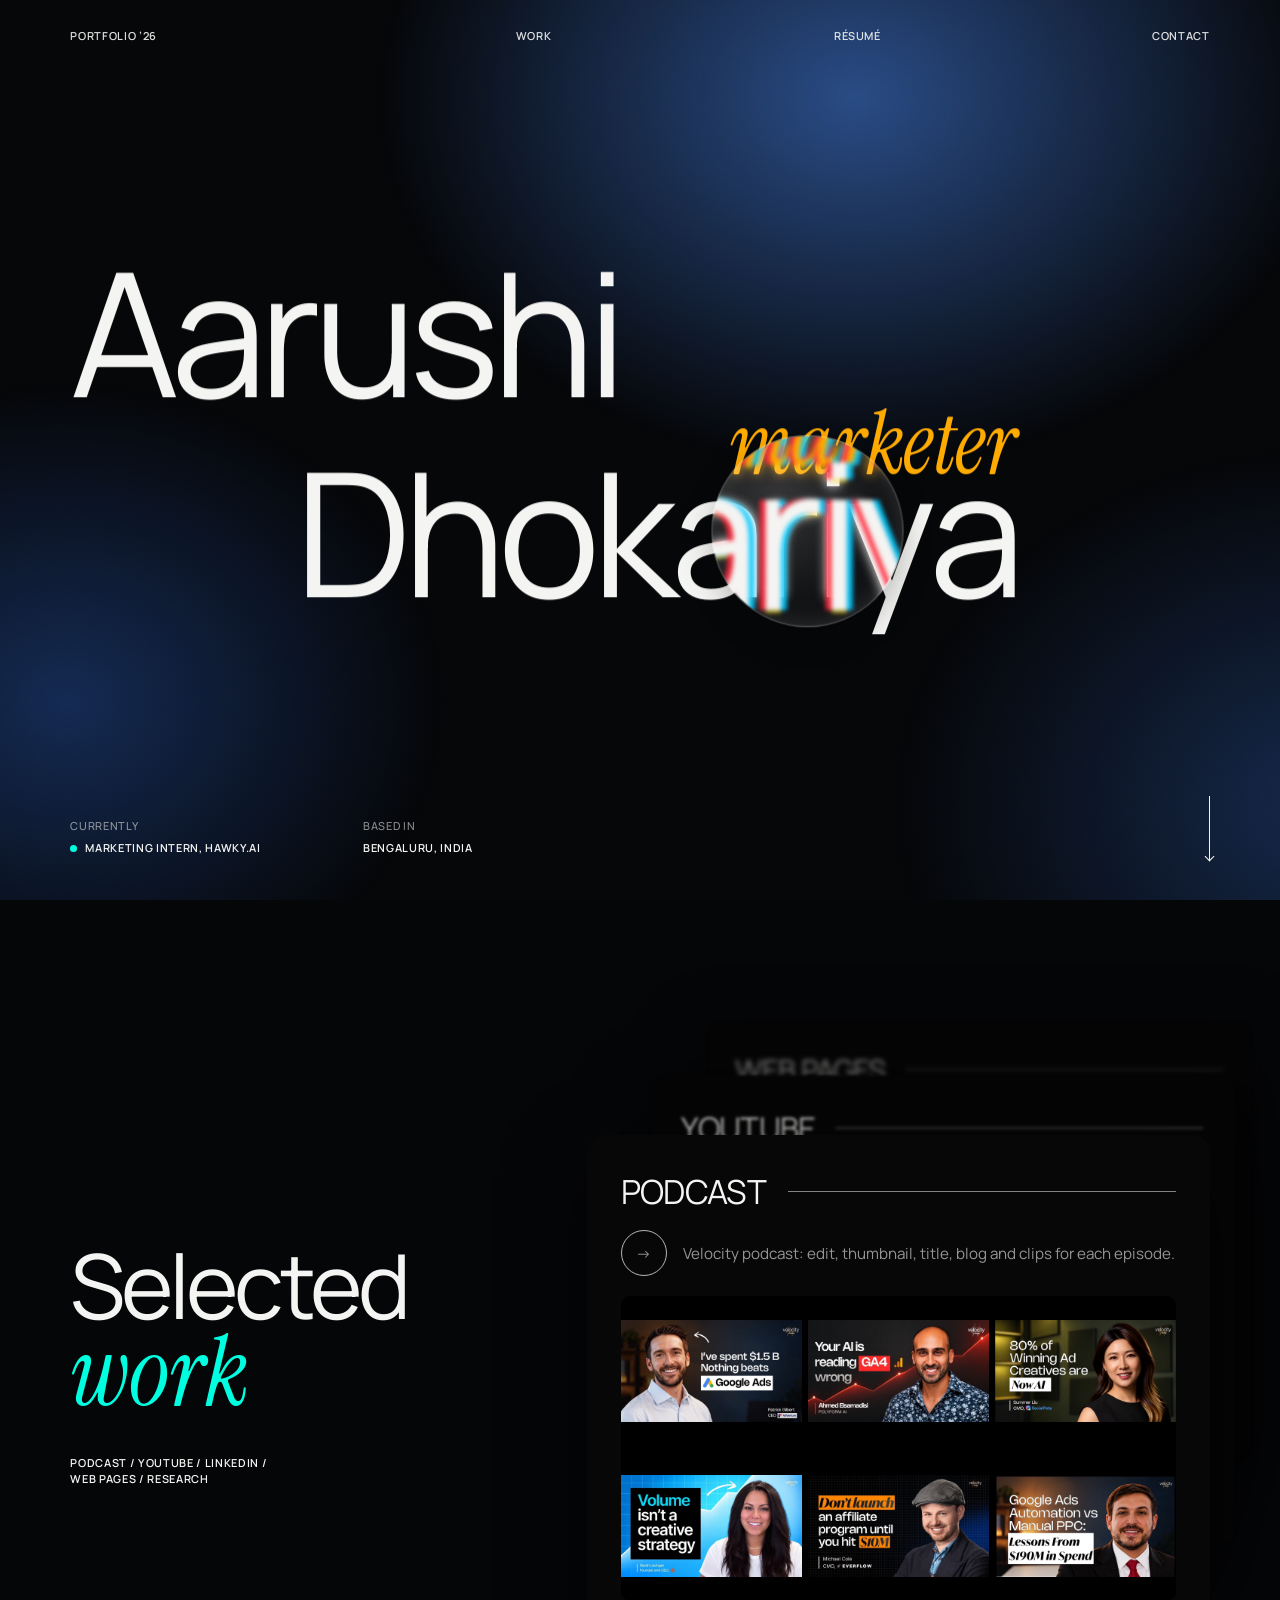
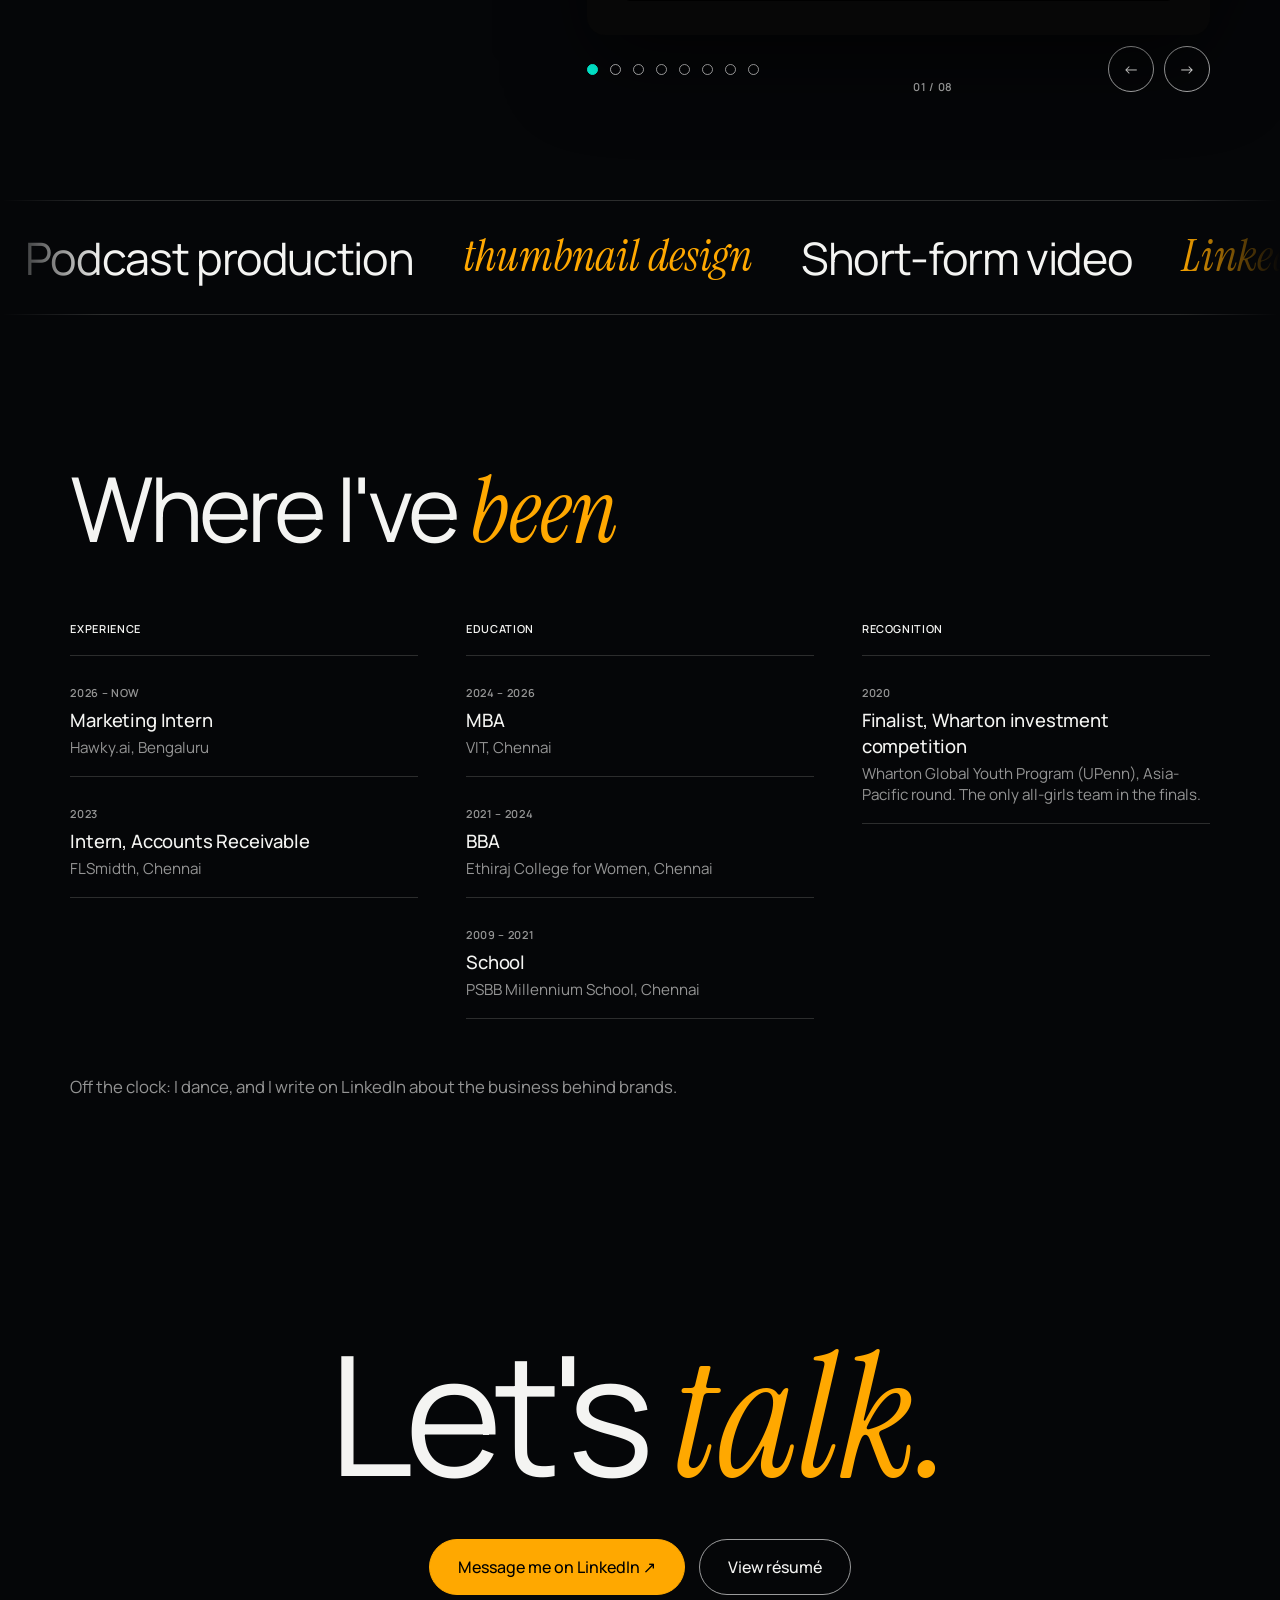
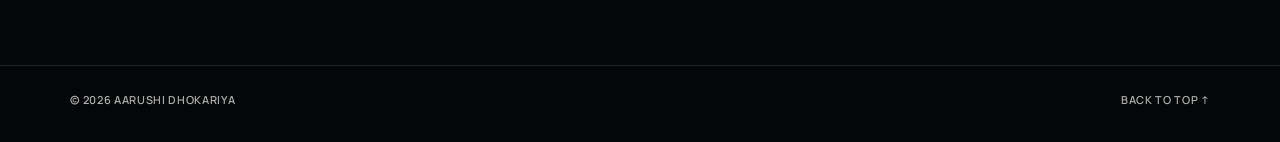
<file: index.html>
<!DOCTYPE html>
<html lang="en">
<head>
  <meta charset="UTF-8">
  <meta name="viewport" content="width=device-width, initial-scale=1">
  <title>Aarushi Dhokariya</title>
  <meta name="description" content="Aarushi Dhokariya, a marketing intern in Bengaluru: podcast editing, YouTube, LinkedIn, web pages and research.">

  <!-- Fonts: Manrope (everything) and Instrument Serif (the italic accent words) -->
  <link rel="preconnect" href="https://fonts.googleapis.com">
  <link rel="preconnect" href="https://fonts.gstatic.com" crossorigin>
  <link href="https://fonts.googleapis.com/css2?family=Instrument+Serif:ital@1&family=Manrope:wght@300;400;500;600&display=swap" rel="stylesheet">

  <link rel="stylesheet" href="home.css?v=11">
  <link rel="icon" href="favicon.svg">
</head>

<body>

  <!-- Background light (two layers) and film grain, behind / over everything -->
  <div class="bg" aria-hidden="true"><div class="bg-cool"></div><div class="bg-warm"></div></div>
  <div class="grain" aria-hidden="true"></div>

  <!-- ===== NAVIGATION ===== -->
  <nav class="nav caps">
    <a href="#top">Portfolio ’26</a>
    <a href="#work" class="hide-sm">Work</a>
    <a href="resume.pdf" target="_blank" rel="noopener">Résumé</a>
    <a href="#contact">Contact</a>
  </nav>

  <!-- ===== HERO ===== -->
  <header class="hero" id="top">
    <div class="hero-inner">
      <h1 class="hero-title" aria-label="Aarushi Dhokariya, marketer">
        <span class="l1">Aarushi</span>
        <span class="acc accent amber">marketer</span>
        <span class="l2">Dhokariya</span>
      </h1>
      <!-- The glass lens. script.js puts a copy of the headline inside and moves it. -->
      <div class="lens" aria-hidden="true"></div>
    </div>

    <div class="hero-meta caps">
      <div>
        <p class="dim">Currently</p>
        <p><span class="live" aria-hidden="true"></span>Marketing intern, Hawky.ai</p>
      </div>
      <div>
        <p class="dim">Based in</p>
        <p>Bengaluru, India</p>
      </div>
    </div>
    <a class="scroll-mark" href="#work" aria-label="Scroll to my work"></a>
  </header>

  <main>

    <!-- ===== SECOND SCREEN: who I am + my work as a deck of cards ===== -->
    <section class="intro" id="work">
      <div>
        <h2 class="statement">
          <span class="reveal">Selected</span>
          <span class="reveal"><em class="accent teal">work</em></span>
        </h2>
        <p class="caps reveal">Podcast / YouTube / LinkedIn /<br>Web pages / Research</p>
      </div>

      <div class="deck reveal" aria-roledescription="carousel" aria-label="Selected work">

        <article class="deck-card">
          <div class="deck-head"><h3>Podcast</h3></div>
          <div class="deck-sub"><a class="circle" href="https://www.youtube.com/@hawkyai-yt" target="_blank" rel="noopener" aria-label="Velocity podcast on YouTube">→</a>Velocity podcast: edit, thumbnail, title, blog and clips for each episode.</div>
          <div class="deck-media g3x2 video">
            <a href="https://www.youtube.com/watch?v=X7hH-5yyyNs"><img src="assets/video/X7hH-5yyyNs.jpg" alt="Episode thumbnail" loading="lazy"></a>
            <a href="https://www.youtube.com/watch?v=PPLJ2bIHiOg"><img src="assets/video/PPLJ2bIHiOg.jpg" alt="Episode thumbnail" loading="lazy"></a>
            <a href="https://www.youtube.com/watch?v=pWR78Hk9S2w"><img src="assets/video/pWR78Hk9S2w.jpg" alt="Episode thumbnail" loading="lazy"></a>
            <a href="https://www.youtube.com/watch?v=lQwtM91mz_w"><img src="assets/video/lQwtM91mz_w.jpg" alt="Episode thumbnail" loading="lazy"></a>
            <a href="https://www.youtube.com/watch?v=z5o97pzMB-s"><img src="assets/video/z5o97pzMB-s.jpg" alt="Episode thumbnail" loading="lazy"></a>
            <a href="https://www.youtube.com/watch?v=TB9xPEPb468"><img src="assets/video/TB9xPEPb468.jpg" alt="Episode thumbnail" loading="lazy"></a>
          </div>
        </article>

        <article class="deck-card">
          <div class="deck-head"><h3>YouTube</h3></div>
          <div class="deck-sub"><a class="circle" href="https://www.youtube.com/@hawkyai-yt" target="_blank" rel="noopener" aria-label="Hawky on YouTube">→</a>Long-form explainers: editing and thumbnails.</div>
          <div class="deck-media g2x2 video">
            <a href="https://www.youtube.com/watch?v=irZG_868924"><img src="assets/video/irZG_868924.jpg" alt="Explainer thumbnail" loading="lazy"></a>
            <a href="https://www.youtube.com/watch?v=rJ1SJPD0Wj0"><img src="assets/video/rJ1SJPD0Wj0.jpg" alt="Explainer thumbnail" loading="lazy"></a>
            <a href="https://www.youtube.com/watch?v=4BYQA5KDQRo"><img src="assets/video/4BYQA5KDQRo.jpg" alt="Explainer thumbnail" loading="lazy"></a>
            <a href="https://www.youtube.com/watch?v=Ver0SrSdpfk"><img src="assets/video/Ver0SrSdpfk.jpg" alt="Explainer thumbnail" loading="lazy"></a>
          </div>
        </article>

        <article class="deck-card">
          <div class="deck-head"><h3>Web pages</h3></div>
          <div class="deck-sub"><a class="circle" href="https://hawky.ai/solutions/performance-marketers" target="_blank" rel="noopener" aria-label="See the pages">→</a>Four solution pages on hawky.ai, one per buyer.</div>
          <div class="deck-media g2x2">
            <a href="https://hawky.ai/solutions/performance-marketers"><img src="assets/pages/performance-marketers.jpg" alt="Solution page for performance marketers" loading="lazy"></a>
            <a href="https://hawky.ai/solutions/creative-directors"><img src="assets/pages/creative-directors.jpg" alt="Solution page for creative directors" loading="lazy"></a>
            <a href="https://hawky.ai/solutions/agencies"><img src="assets/pages/agencies.jpg" alt="Solution page for agencies" loading="lazy"></a>
            <a href="https://hawky.ai/solutions/leadership"><img src="assets/pages/leadership.jpg" alt="Solution page for marketing leaders" loading="lazy"></a>
          </div>
        </article>

        <article class="deck-card">
          <div class="deck-head"><h3>LinkedIn</h3></div>
          <div class="deck-sub"><a class="circle" href="https://www.linkedin.com/company/hawky-ai/" target="_blank" rel="noopener" aria-label="Hawky on LinkedIn">→</a>Carousels and image posts for a company page.</div>
          <div class="deck-media g3">
            <a href="https://www.linkedin.com/feed/update/urn:li:activity:7516106663687290880/" target="_blank" rel="noopener"><img src="assets/linkedin/adops-1.jpg" alt="Launch carousel, first slide" loading="lazy"></a>
            <a href="https://www.linkedin.com/feed/update/urn:li:activity:7501576414987702272/" target="_blank" rel="noopener"><img src="assets/linkedin/festive.jpg" alt="Festive season offer post" loading="lazy"></a>
            <a href="https://www.linkedin.com/feed/update/urn:li:activity:7516106663687290880/" target="_blank" rel="noopener"><img src="assets/linkedin/adops-3.jpg" alt="Launch carousel, last slide" loading="lazy"></a>
          </div>
        </article>

        <article class="deck-card">
          <div class="deck-head"><h3>Brand audit</h3></div>
          <div class="deck-sub"><a class="circle" href="https://www.linkedin.com/in/aarushidhokariya/recent-activity/documents/" target="_blank" rel="noopener" aria-label="Read the audit">→</a>Typsy Beauty: a full audit of an Indian beauty brand.</div>
          <div class="deck-media g4">
            <img src="assets/typsy/1.jpg" alt="Audit cover" loading="lazy">
            <img src="assets/typsy/2.jpg" alt="Audit page" loading="lazy">
            <img src="assets/typsy/3.jpg" alt="Audit page" loading="lazy">
            <img src="assets/typsy/4.jpg" alt="Audit page" loading="lazy">
          </div>
        </article>

        <article class="deck-card">
          <div class="deck-head"><h3>Research</h3></div>
          <div class="deck-sub"><a class="circle" href="https://drive.google.com/file/d/1G_k3zlAvX55rU84u480ECEh7gORKAZzW/view" target="_blank" rel="noopener" aria-label="Read the capstone">→</a>MBA capstone: how human input alongside AI shapes what shoppers buy.</div>
          <div class="deck-media paper">
            <a href="https://drive.google.com/file/d/1G_k3zlAvX55rU84u480ECEh7gORKAZzW/view" target="_blank" rel="noopener"><img src="assets/capstone-cover.jpg" alt="Capstone title page: Human-in-the-loop AI marketing" loading="lazy"></a>
          </div>
        </article>

        <article class="deck-card">
          <div class="deck-head"><h3>Short film</h3></div>
          <div class="deck-sub"><span class="circle" aria-hidden="true">▶</span>The Proposal Paradox: co-led script, shoot and edit, and played the lead.</div>
          <div class="deck-media">
            <button class="film" data-drive="1wW77gOm4H5JNKR4s7KCu2Ef2s9oa4wd_" aria-label="Play The Proposal Paradox">
              <img src="assets/paradox.jpg" alt="" loading="lazy">
              <span class="play">▶</span>
            </button>
          </div>
        </article>

        <article class="deck-card">
          <div class="deck-head"><h3>Vlogs</h3></div>
          <div class="deck-sub"><a class="circle" href="https://www.youtube.com/@aarushi_hihi" target="_blank" rel="noopener" aria-label="My YouTube channel">→</a>My own channel. Planned, shot and edited by me.</div>
          <div class="deck-media g2x2 video">
            <a href="https://www.youtube.com/watch?v=gvVJeLr7KAM"><img src="assets/vlogs/gvVJeLr7KAM.jpg" alt="Dubai vlog" loading="lazy"></a>
            <a href="https://www.youtube.com/watch?v=C-N2i3iJbO4"><img src="assets/vlogs/C-N2i3iJbO4.jpg" alt="Shimla and Manali vlog" loading="lazy"></a>
            <a href="https://www.youtube.com/watch?v=XXSNFuK_UJY"><img src="assets/vlogs/XXSNFuK_UJY.jpg" alt="Bangalore vlog" loading="lazy"></a>
            <a href="https://www.youtube.com/watch?v=eBzBmcYtA3c"><img src="assets/vlogs/eBzBmcYtA3c.jpg" alt="Outfit ideas video" loading="lazy"></a>
          </div>
        </article>

        <!-- Dots, counter and arrows (built and wired up in script.js) -->
        <div class="deck-nav">
          <div class="dots"></div>
          <span class="caps count"></span>
          <div class="arrows">
            <button class="circle prev" aria-label="Previous">←</button>
            <button class="circle next" aria-label="Next">→</button>
          </div>
        </div>
      </div>
    </section>

    <!-- ===== TICKER (words listed twice so the loop has no gap) ===== -->
    <div class="ticker" aria-hidden="true">
      <div class="ticker-track">
        <span>Podcast production</span><span>thumbnail design</span><span>Short-form video</span><span>LinkedIn carousels</span><span>Landing pages</span><span>brand audits</span><span>Consumer research</span><span>YouTube explainers</span>
        <span>Podcast production</span><span>thumbnail design</span><span>Short-form video</span><span>LinkedIn carousels</span><span>Landing pages</span><span>brand audits</span><span>Consumer research</span><span>YouTube explainers</span>
      </div>
    </div>

    <!-- ===== BACKGROUND: experience, education, recognition ===== -->
    <section class="background" id="about">
      <h2 class="reveal">Where I've <span class="accent amber">been</span></h2>
      <div class="cols">
        <div class="reveal">
          <p class="caps">Experience</p>
          <ol>
            <li><p class="caps when">2026 – now</p><b>Marketing Intern</b><span>Hawky.ai, Bengaluru</span></li>
            <li><p class="caps when">2023</p><b>Intern, Accounts Receivable</b><span>FLSmidth, Chennai</span></li>
          </ol>
        </div>
        <div class="reveal">
          <p class="caps">Education</p>
          <ol>
            <li><p class="caps when">2024 – 2026</p><b>MBA</b><span>VIT, Chennai</span></li>
            <li><p class="caps when">2021 – 2024</p><b>BBA</b><span>Ethiraj College for Women, Chennai</span></li>
            <li><p class="caps when">2009 – 2021</p><b>School</b><span>PSBB Millennium School, Chennai</span></li>
          </ol>
        </div>
        <div class="reveal">
          <p class="caps">Recognition</p>
          <ol>
            <li><p class="caps when">2020</p><b>Finalist, Wharton investment competition</b><span>Wharton Global Youth Program (UPenn), Asia-Pacific round. The only all-girls team in the finals.</span></li>
          </ol>
        </div>
      </div>
      <p class="aside reveal">Off the clock: I dance, and I write on LinkedIn about the business behind brands.</p>
    </section>

    <!-- ===== CONTACT ===== -->
    <section class="contact" id="contact">
      <h2 class="reveal">Let's <span class="accent amber">talk.</span></h2>
      <div class="buttons reveal">
        <a class="btn primary" href="https://www.linkedin.com/in/aarushidhokariya/" target="_blank" rel="noopener">Message me on LinkedIn ↗</a>
        <a class="btn" href="resume.pdf" target="_blank" rel="noopener">View résumé</a>
      </div>
    </section>

  </main>

  <footer class="caps">
    <span>© 2026 Aarushi Dhokariya</span>
    <a href="#top">Back to top ↑</a>
  </footer>

  <script src="script.js?v=11"></script>
</body>
</html>
</file>
<file: home.css>
/* =========================================================
   home.css: the portfolio homepage (index.html).
   Style reference: a dark, grainy, out-of-focus-light look with a roaming
   glass lens, light-weight giant type and one italic serif accent per screen.
   ========================================================= */

/* ---------- 1. Design tokens ---------- */
:root {
  --black: #050608;
  --text: #f4f4f2;
  --muted: rgba(244, 244, 242, 0.6);
  --line: rgba(244, 244, 242, 0.16);
  --amber: #ffa800;        /* accent on the first screen */
  --teal: #00ffe0;         /* accent on the second screen */
  --card: #070707;

  --sans: "Manrope", system-ui, sans-serif;
  --serif: "Instrument Serif", Georgia, serif;

  --gutter: clamp(18px, 5.5vw, 84px);
}

/* ---------- 2. Base ---------- */
*, *::before, *::after { box-sizing: border-box; }
html { scroll-behavior: smooth; }
body {
  margin: 0;
  background: var(--black);
  color: var(--text);
  font-family: var(--sans);
  font-weight: 400;
  -webkit-font-smoothing: antialiased;
  overflow-x: hidden;
}
img { display: block; max-width: 100%; }
a { color: inherit; text-decoration: none; }
button { font: inherit; color: inherit; }

/* Small uppercase text used for the nav and the corner notes */
.caps { font-size: 11px; font-weight: 600; letter-spacing: 0.06em; text-transform: uppercase; line-height: 1.45; }

/* The italic serif accent word */
.accent { font-family: var(--serif); font-style: italic; font-weight: 400; letter-spacing: 0; }
.amber { color: var(--amber); }
.teal { color: var(--teal); }

/* ---------- 3. Background: soft light + film grain ----------
   Two fixed layers sit behind everything. script.js fades from the cool
   blue one to the colourful one as you scroll (it sets --mix from 0 to 1). */
.bg { position: fixed; inset: 0; z-index: -2; overflow: hidden; }
.bg div { position: absolute; inset: -20%; transition: opacity 0.2s linear; }
.bg-cool {
  background:
    radial-gradient(38% 42% at 62% 22%, rgba(52, 96, 170, 0.75), transparent 70%),
    radial-gradient(30% 36% at 18% 70%, rgba(32, 70, 140, 0.55), transparent 70%),
    radial-gradient(34% 40% at 88% 78%, rgba(40, 80, 150, 0.45), transparent 70%);
  animation: drift 20s ease-in-out infinite alternate;
}
.bg-warm {
  opacity: var(--mix, 0);
  background:
    radial-gradient(30% 34% at 70% 18%, rgba(0, 190, 160, 0.75), transparent 70%),
    radial-gradient(34% 40% at 22% 40%, rgba(120, 10, 90, 0.85), transparent 70%),
    radial-gradient(26% 30% at 12% 82%, rgba(230, 170, 20, 0.7), transparent 70%),
    radial-gradient(34% 30% at 62% 96%, rgba(220, 50, 30, 0.75), transparent 70%),
    radial-gradient(26% 26% at 46% 70%, rgba(80, 60, 200, 0.55), transparent 70%);
  animation: drift 26s ease-in-out infinite alternate-reverse;
}
@keyframes drift { to { transform: translate(-4%, 3%) rotate(4deg) scale(1.06); } }

/* Film grain: an SVG noise pattern laid over the whole page */
.grain {
  position: fixed; inset: 0; z-index: 50; pointer-events: none;
  opacity: 0.16; mix-blend-mode: overlay;
  background-image: url("data:image/svg+xml,%3Csvg xmlns='http://www.w3.org/2000/svg' width='180' height='180'%3E%3Cfilter id='n'%3E%3CfeTurbulence type='fractalNoise' baseFrequency='0.9' numOctaves='2' stitchTiles='stitch'/%3E%3C/filter%3E%3Crect width='100%25' height='100%25' filter='url(%23n)'/%3E%3C/svg%3E");
}

/* ---------- 4. Navigation: spread across the full width ---------- */
.nav {
  position: fixed; inset: 0 0 auto 0; z-index: 40;
  display: grid; grid-template-columns: 1.4fr 1fr 1fr auto; align-items: center;
  padding: 28px var(--gutter);
}
.nav a { opacity: 0.9; transition: opacity 0.2s; }
.nav a:hover { opacity: 1; text-decoration: underline; text-underline-offset: 4px; }
@media (max-width: 640px) {
  .nav { grid-template-columns: 1fr auto auto; gap: 18px; padding-top: 20px; }
  .nav .hide-sm { display: none; }
}

/* ---------- 5. Hero ---------- */
.hero { position: relative; height: 100svh; min-height: 560px; padding: 0 var(--gutter); }
.hero-inner {
  position: absolute; left: var(--gutter); right: var(--gutter); top: 50%;
  transform: translateY(-55%);
  will-change: transform, filter, opacity;
}

/* "Content" left, "video-first" right, "marketer" right */
.hero-title {
  display: grid; width: fit-content; margin: 0;
  font-weight: 400;
  font-size: clamp(3.4rem, 13.5vw, 13.5rem);
  line-height: 0.9;
  letter-spacing: -0.045em;
  user-select: none;
}
.hero-title .l1 { justify-self: start; }
.hero-title .acc { justify-self: end; font-size: 0.5em; line-height: 1; margin: -0.1em 0 -0.38em; }
.hero-title .l2 { justify-self: end; padding-left: 1.3em; }   /* pushed right, so the two lines stagger */

/* One-line intro under the name, lined up with the second line */
.hero-intro {
  margin: 0.7em 0 0 calc(1.3 * clamp(3.4rem, 13.5vw, 13.5rem) / 1);
  font-size: clamp(1.3rem, 2.6vw, 2.4rem); font-weight: 300; letter-spacing: -0.02em;
  opacity: 0; animation: fade-in 1s ease 1.2s forwards;
}
.hero-intro .accent { font-size: 1.12em; }
@media (max-width: 640px) { .hero-intro { margin-left: 0; } }

/* Bottom corners: two small info columns and the scroll marker */
.hero-meta { position: absolute; left: var(--gutter); bottom: 44px; display: flex; gap: clamp(28px, 8vw, 120px); }
.hero-meta p { margin: 0; }
.hero-meta .dim { opacity: 0.55; font-weight: 500; margin-bottom: 6px; }
/* Small glowing dot = "currently doing this" */
.live {
  display: inline-block; width: 7px; height: 7px; margin-right: 8px; border-radius: 50%;
  background: var(--teal); box-shadow: 0 0 0 0 rgba(0, 255, 224, 0.6);
  animation: pulse 2s ease-out infinite;
}
@keyframes pulse { to { box-shadow: 0 0 0 8px rgba(0, 255, 224, 0); } }

.scroll-mark {
  position: absolute; right: var(--gutter); bottom: 40px;
  width: 1px; height: 64px; background: var(--text); opacity: 0.8;
}
.scroll-mark::after {   /* arrow head */
  content: ""; position: absolute; left: -3px; bottom: 0;
  width: 7px; height: 7px; border-right: 1px solid var(--text); border-bottom: 1px solid var(--text);
  transform: rotate(45deg);
}

/* ---------- 6. The glass lens ----------
   A circle that drifts across the headline by itself (or follows the mouse).
   Inside it, a copy of the headline is enlarged, slightly out of focus and
   split into colours, like looking through a real glass ball. */
.lens {
  position: absolute; left: 0; top: 0; z-index: 2;
  width: clamp(110px, 15vw, 210px); aspect-ratio: 1; border-radius: 50%;
  overflow: hidden; pointer-events: none;
  border: 1px solid rgba(255, 255, 255, 0.28);
  background: radial-gradient(circle at 35% 30%, rgba(255, 255, 255, 0.18), rgba(255, 255, 255, 0.05) 60%);
  box-shadow: inset 0 0 24px rgba(255, 255, 255, 0.12), 0 12px 30px rgba(0, 0, 0, 0.25);
  backdrop-filter: blur(6px);
  -webkit-backdrop-filter: blur(6px);
  filter: opacity(var(--lens-fade, 1));   /* script.js fades it out as you scroll */
}
.lens .hero-title {
  position: absolute; left: 0; top: 0; margin: 0;
  filter: blur(1.6px);
  text-shadow: -5px 0 rgba(255, 40, 60, 0.9), 5px 0 rgba(0, 200, 255, 0.9), 0 3px rgba(255, 220, 0, 0.6);
}

/* ---------- 7. Second screen: statement + card deck ---------- */
.intro {
  position: relative; min-height: 100svh;
  display: grid; grid-template-columns: 1fr; gap: 56px; align-items: center;
  padding: 120px var(--gutter) 80px;
  overflow-x: clip;   /* the cards stacked behind can't push the page sideways */
}
@media (min-width: 980px) { .intro { grid-template-columns: 0.85fr 1.15fr; } }

.statement { font-size: clamp(3rem, 7vw, 6.5rem); font-weight: 400; line-height: 0.95; letter-spacing: -0.045em; margin: 0; }
.statement span { display: block; }
.statement .accent { display: inline; font-size: 1.08em; }
.intro .caps { margin-top: 36px; opacity: 0.75; }

/* The deck: cards stacked on top of each other. script.js sets each
   card's position in the stack with data-pos (0 = front, 1, 2 = behind). */
.deck { position: relative; height: clamp(420px, 46vw, 560px); }
.deck-card {
  position: absolute; inset: 0 auto auto 0; width: min(100%, 680px); height: calc(100% - 60px);
  display: flex; flex-direction: column;
  background: var(--card); border-radius: 18px;
  padding: clamp(20px, 3vw, 34px);
  box-shadow: 0 30px 80px rgba(0, 0, 0, 0.55);
  transition: transform 0.8s cubic-bezier(0.2, 0.75, 0.15, 1), filter 0.8s, opacity 0.8s;
  opacity: 0; pointer-events: none;
}
.deck-card[data-pos="0"] { opacity: 1; pointer-events: auto; transform: translate(0, 0); z-index: 3; }
/* Cards behind sit higher and to the right, so their titles peek out, slightly out of focus */
.deck-card[data-pos="1"] { opacity: 1; transform: translate(7%, -15%) scale(0.94); filter: blur(1.5px) brightness(0.75); z-index: 2; }
.deck-card[data-pos="2"] { opacity: 1; transform: translate(13%, -29%) scale(0.88); filter: blur(3px) brightness(0.55); z-index: 1; }
.deck { margin-top: 90px; }   /* room for the cards peeking out above */
.deck-card[data-pos="out"] { opacity: 0; transform: translate(-30%, 4%) rotate(-4deg); z-index: 4; }

.deck-head { display: flex; align-items: center; gap: 22px; }
.deck-head h3 { margin: 0; font-weight: 400; font-size: clamp(1.4rem, 2.6vw, 2.1rem); letter-spacing: -0.02em; text-transform: uppercase; white-space: nowrap; }
.deck-head::after { content: ""; flex: 1; height: 1px; background: rgba(255, 255, 255, 0.5); }
.deck-sub { display: flex; align-items: center; gap: 16px; margin: 16px 0 20px; color: var(--muted); font-size: 0.95rem; }
.circle {
  flex: none; width: 46px; height: 46px; border-radius: 50%;
  display: grid; place-items: center;
  border: 1px solid rgba(255, 255, 255, 0.7);
  transition: background 0.25s, color 0.25s;
}
.circle:hover { background: var(--teal); color: #000; border-color: var(--teal); }

/* Picture area inside a card */
.deck-media { flex: 1; min-height: 0; display: grid; gap: 6px; border-radius: 10px; overflow: hidden; }
.deck-media img, .deck-media a { width: 100%; height: 100%; object-fit: cover; object-position: top; min-height: 0; }
.deck-media.g3x2 { grid-template-columns: repeat(3, 1fr); grid-template-rows: repeat(2, 1fr); }
.deck-media.g2x2 { grid-template-columns: repeat(2, 1fr); grid-template-rows: repeat(2, 1fr); }
.deck-media.g3 { grid-template-columns: repeat(3, 1fr); }
.deck-media.g4 { grid-template-columns: repeat(4, 1fr); }
/* paper: one document page sitting on the dark card, shown whole */
.deck-media.paper { display: flex; align-items: center; justify-content: center; background: #000; }
.deck-media.paper a { width: min(78%, 620px); height: auto; padding: 4% 3%; background: #fff; border-radius: 4px; box-shadow: 0 20px 60px rgba(0, 0, 0, 0.5); }
.deck-media.paper img { height: auto; object-fit: contain; }
.deck-media a { position: relative; display: block; overflow: hidden; }
/* Thumbnails, carousel slides and audit pages are shown whole (never cropped);
   any spare space around them stays black */
.deck-media.video img, .deck-media.g3 img, .deck-media.g4 img { object-fit: contain; object-position: center; background: #000; }
.deck-media.video, .deck-media.g3, .deck-media.g4 { background: #000; align-items: center; }

/* Hover a video thumbnail: a muted preview plays (script.js adds the iframe) */
.deck-media iframe {
  position: absolute; inset: 0; width: 100%; height: 100%; border: 0;
  pointer-events: none; transform: scale(1.35); opacity: 0; transition: opacity 0.4s;
}
.deck-media iframe.ready { opacity: 1; }

/* The short film: click the poster to play */
.film { position: relative; padding: 0; border: 0; cursor: pointer; background: none; }
.film img { position: absolute; inset: 0; width: 100%; height: 100%; object-fit: cover; }
.film iframe { position: absolute; inset: 0; width: 100%; height: 100%; border: 0; }
.film .play {
  position: absolute; left: 50%; top: 50%; transform: translate(-50%, -50%);
  width: 66px; height: 66px; border-radius: 50%; display: grid; place-items: center;
  background: var(--teal); color: #000; font-size: 18px;
}

/* Dots and arrows under the deck */
.deck-nav { position: absolute; left: 0; bottom: 0; width: min(100%, 680px); display: flex; align-items: center; justify-content: space-between; }
.dots { display: flex; gap: 12px; }
.dots button { width: 11px; height: 11px; padding: 0; border-radius: 50%; border: 1px solid rgba(255, 255, 255, 0.75); background: none; cursor: pointer; }
.dots button.on { background: var(--teal); border-color: var(--teal); }
.deck-nav .count { opacity: 0.7; }
.arrows { display: flex; gap: 10px; }
.arrows button { background: none; cursor: pointer; }

/* ---------- 8. Ticker ---------- */
.ticker {
  overflow: hidden; padding: 26px 0;
  border-top: 1px solid var(--line); border-bottom: 1px solid var(--line);
  mask-image: linear-gradient(to right, transparent, #000 8%, #000 92%, transparent);
  -webkit-mask-image: linear-gradient(to right, transparent, #000 8%, #000 92%, transparent);
}
.ticker-track { display: flex; width: max-content; animation: slide 45s linear infinite; }
.ticker span { font-size: clamp(1.6rem, 3.6vw, 2.8rem); font-weight: 400; letter-spacing: -0.03em; padding: 0 0.55em; white-space: nowrap; }
.ticker span:nth-child(even) { font-family: var(--serif); font-style: italic; letter-spacing: 0; color: var(--amber); }
@keyframes slide { to { transform: translateX(-50%); } }

/* ---------- 9. Background (experience / education) ---------- */
.background { padding: clamp(90px, 12vw, 150px) var(--gutter) 40px; }
.background h2 { font-weight: 400; font-size: clamp(2.6rem, 7vw, 6rem); letter-spacing: -0.045em; line-height: 0.95; margin: 0 0 56px; }
.cols { display: grid; gap: 48px; grid-template-columns: 1fr; }
@media (min-width: 900px) { .cols { grid-template-columns: repeat(3, 1fr); } }
.cols ol { list-style: none; margin: 18px 0 0; padding: 0; border-top: 1px solid var(--line); }
.cols li { padding: 18px 0; border-bottom: 1px solid var(--line); }
.cols b { display: block; font-weight: 500; font-size: 1.15rem; letter-spacing: -0.01em; }
.cols li span { display: block; color: var(--muted); font-size: 0.95rem; margin-top: 4px; }
.cols .caps.when { color: var(--muted); margin-bottom: 6px; }
.aside { margin-top: 56px; color: var(--muted); font-size: 1.05rem; }

/* ---------- 10. Contact ---------- */
.contact { padding: clamp(100px, 14vw, 180px) var(--gutter) 70px; text-align: center; }
.contact h2 { font-weight: 400; font-size: clamp(3.4rem, 13vw, 11rem); letter-spacing: -0.05em; line-height: 0.95; margin: 0 0 40px; }
.contact .accent { font-size: 1.02em; }
.buttons { display: flex; justify-content: center; flex-wrap: wrap; gap: 14px; }
.btn {
  display: inline-flex; align-items: center; gap: 10px;
  padding: 16px 28px; border-radius: 999px; border: 1px solid rgba(255, 255, 255, 0.6);
  font-weight: 500; transition: background 0.25s, color 0.25s, border-color 0.25s;
}
.btn:hover { background: var(--text); color: #000; }
.btn.primary { background: var(--amber); border-color: var(--amber); color: #000; }
.btn.primary:hover { background: #fff; border-color: #fff; }

footer { display: flex; justify-content: space-between; flex-wrap: wrap; gap: 12px; padding: 26px var(--gutter) 34px; border-top: 1px solid var(--line); opacity: 0.7; }

/* ---------- 11. Entrance animations ---------- */
/* Headline letters rise out of view, one after another (delays set in script.js) */
.hero-title .word { display: inline-block; overflow: hidden; vertical-align: bottom; padding-bottom: 0.14em; margin-bottom: -0.14em; }
.hero-title .ch { display: inline-block; transform: translateY(110%); animation: rise 1s cubic-bezier(0.2, 0.8, 0.2, 1) forwards; }
@keyframes rise { to { transform: translateY(0); } }
.hero-title .acc, .hero-meta, .scroll-mark, .nav { opacity: 0; animation: fade-in 1s ease 1s forwards; }
.lens { opacity: 0; animation: fade-in 1s ease 1.4s forwards; }
@keyframes fade-in { to { opacity: 1; } }
.lens .ch { animation: none; transform: none; }
.lens .acc { animation: none; opacity: 1; }

/* Lines and blocks slide up as they scroll into view (script.js adds .in) */
.reveal { opacity: 0; transform: translateY(40px); filter: blur(6px); transition: opacity 1s ease, transform 1s cubic-bezier(0.2, 0.75, 0.15, 1), filter 1s ease; }
.reveal.in { opacity: 1; transform: none; filter: none; }
.statement .reveal:nth-child(2) { transition-delay: 0.08s; }
.statement .reveal:nth-child(3) { transition-delay: 0.16s; }
.statement .reveal:nth-child(4) { transition-delay: 0.24s; }

/* Phones: no hover lens trail, smaller deck */
@media (max-width: 640px) {
  .deck { height: 440px; }
  .deck { margin-top: 60px; }
  .deck-card[data-pos="1"] { transform: translate(4%, -11%) scale(0.95); }
  .deck-card[data-pos="2"] { transform: translate(8%, -21%) scale(0.9); }
  .hero-meta { flex-direction: column; gap: 18px; bottom: 30px; }
}

/* Visitors who switch on "reduce motion" get a calm, still page */
@media (prefers-reduced-motion: reduce) {
  .bg div, .ticker-track, .live { animation: none; }
  .hero-title .ch, .hero-title .acc, .hero-meta, .scroll-mark, .nav, .lens { animation: none; transform: none; opacity: 1; }
  .reveal { opacity: 1; transform: none; filter: none; transition: none; }
  html { scroll-behavior: auto; }
}
</file>
